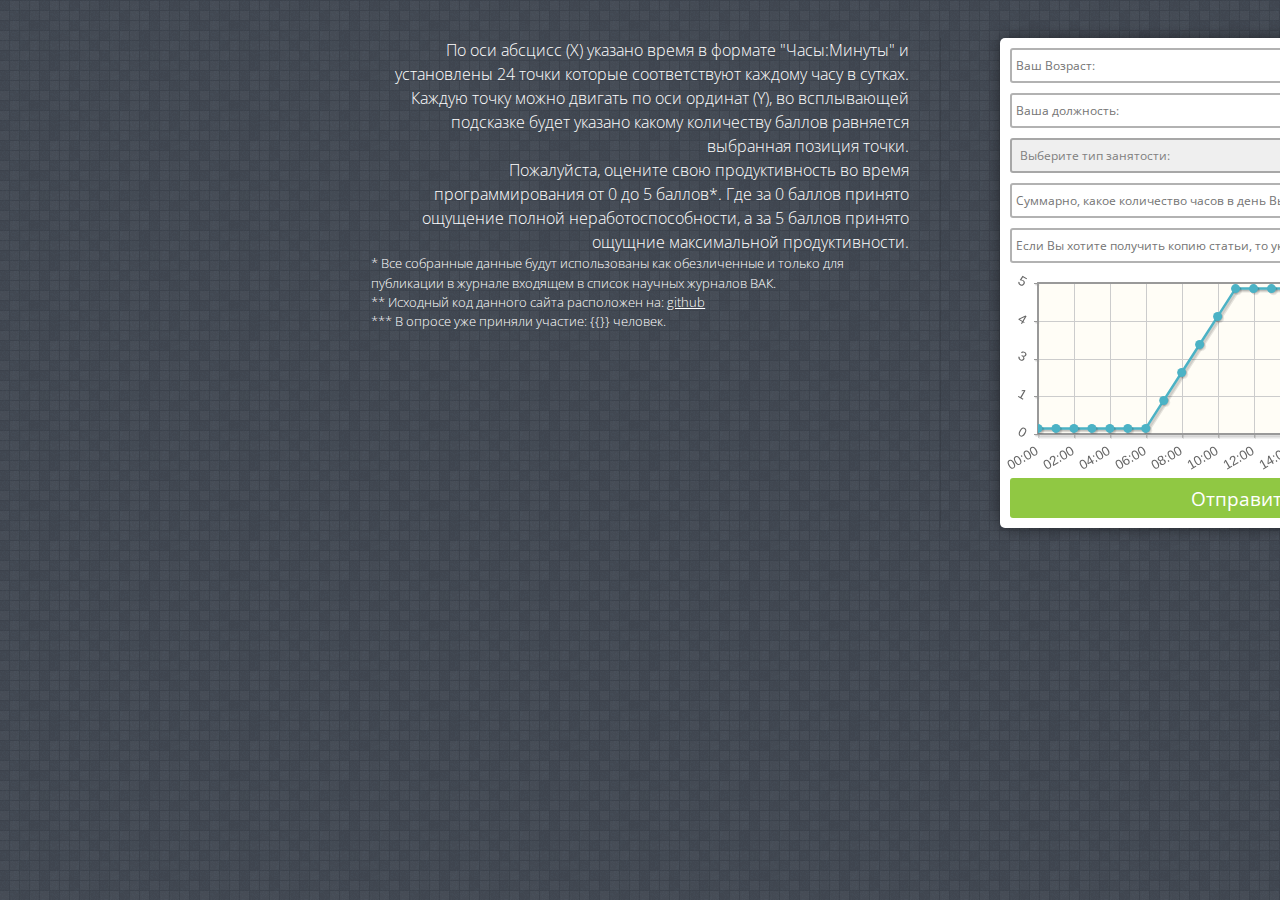
<file: static/index.html>
<!DOCTYPE html>
<html>
<head>
	<meta charset="utf-8">
	<title></title>	
	<script type="text/javascript" src="http://ajax.googleapis.com/ajax/libs/jquery/1.9.1/jquery.min.js"></script>
	<script type="text/javascript" src="jqplot/jquery.jqplot.js"></script>
	<script type="text/javascript" src="jqplot/plugins/jqplot.dateAxisRenderer.js"></script>
	<script type="text/javascript" src="jqplot/plugins/jqplot.barRenderer.js"></script>
	<script type="text/javascript" src="jqplot/plugins/jqplot.categoryAxisRenderer.js"></script>
	<script type="text/javascript" src="jqplot/plugins/jqplot.cursor.js"></script>
	<script type="text/javascript" src="jqplot/plugins/jqplot.highlighter.js"></script>
	<script type="text/javascript" src="jqplot/plugins/jqplot.dragable.js"></script>	
	<script type="text/javascript" src="jqplot/plugins/jqplot.logAxisRenderer.js"></script>
	<script type="text/javascript" src="jqplot/plugins/jqplot.canvasTextRenderer.js"></script>
	<script type="text/javascript" src="jqplot/plugins/jqplot.canvasAxisLabelRenderer.js"></script>
	<script type="text/javascript" src="jqplot/plugins/jqplot.canvasAxisTickRenderer.js"></script>

	<link rel="stylesheet" type="text/css" href="main.css" />
	<link rel="stylesheet" type="text/css" href="jqplot/jquery.jqplot.css" />	
</head>
<body>
		<div class="container">
			<div class="main clearfix">
				<!-- Левый блок -->
				<div class="column">
					<p>
						По оси абсцисс (X) указано время в формате "Часы:Минуты" и 
						установлены 24 точки которые соответствуют каждому часу в сутках. Каждую точку можно двигать по оси ординат (Y), во всплывающей подсказке будет 
						указано какому количеству баллов равняется выбранная позиция точки. 
						<br>
						Пожалуйста, оцените свою продуктивность во время программирования от 0 до 5 баллов*. 
						Где за 0 баллов принято ощущение полной неработоспособности, а за 5 баллов принято ощущние максимальной продуктивности.

					</p>
						

					<p style="font-size: 0.8em; text-align: left">
						* Все собранные данные будут использованы как обезличенные и только для публикации в журнале входящем в список научных журналов ВАК.
					</p>
					<p style="font-size: 0.8em; text-align: left">
						** Исходный код данного сайта расположен на: <a href="https://github.com/sinitcin/sci_questionnaire">github</a><br>
					</p>
					<p style="font-size: 0.8em; text-align: left">
						*** В опросе уже приняли участие: {{}} человек. 
					</p>
				</div>
				<!-- Конец левого блока -->
				<!-- Правый блок -->
				<div class="column">
					<form action="/processing" id="main_form" method="post">
						<input type="number" class="textbox" name="age" value="" min="0" max="120" placeholder="Ваш Возраст:" required/>
						<input type="text" class="textbox" name="specialization" placeholder="Ваша должность:" required/>						
						<select name="work_type" class="textbox" style="color:gray" onchange="this.style.color='black'" required/>
							<option value="" style="display:none" selected="selected">Выберите тип занятости:</option>
							<option value="full_day">Полный день</option>
							<option value="free_day">Свободный график</option>
						</select>
						<input type="number" class="textbox" name="active_work_hours" min="0" max="24" placeholder="Суммарно, какое количество часов в день Вы считаете себя наиболее продуктивным:" required/>				
						<input type="email" class="textbox" name="email" placeholder="Если Вы хотите получить копию статьи, то укажите Вашу почту:"/>
						<input type="hidden" name="points" id="points"/>
						<div id="chart1" style="height: 200px; width: 100%; margin-left: 5px; margin-bottom: 5px"></div>
						<input type="submit" name="submit" class="button" value="Отправить"/>
					</form>
				</div>
				<!-- Конец правого блока -->
			</div>
		</div>

		<script language="javascript" type="text/javascript">

		    $(document).ready(function () {  
				debugger
				$.jqplot.config.enablePlugins = true;
			
				window.s1 = [	
							['00:00',0],['01:00',0],['02:00',0],['03:00',0],['04:00',0],['05:00',0],['06:00',0],
							['07:00',1],['08:00',2],['09:00',3],['10:00',4],['11:00',5],['12:00',5],['13:00',5],
							['14:00',5],['15:00',5],['16:00',5],['17:00',4],['18:00',3],['19:00',2],['20:00',1],
							['21:00',0],['22:00',0],['23:00',0]
							];
			
				window.plot1 = $.jqplot('chart1',[s1],{
				axes: {
					xaxis: {
						tickOptions: {
							formatString: '%H:%M',
							angle: -30
						},
						tickRenderer:$.jqplot.CanvasAxisTickRenderer,
						labelOptions: {
							fontFamily:'Helvetica',
							fontSize: '14pt'
						},
						labelRenderer: $.jqplot.CanvasAxisLabelRenderer,
						renderer: $.jqplot.DateAxisRenderer,
						numberTicks: 12
					},
					yaxis: {
						tickOptions: {
							formatString: '%d',
							angle: 30
						},
						labelRenderer: $.jqplot.CanvasAxisLabelRenderer,
						tickRenderer: $.jqplot.CanvasAxisTickRenderer,
						numberTicks: 5,
						min:-0.2,
						max:5.2
					}, 
					seriesDefaults: { 
						showMarker: false,
						pointLabels: { show: true } 
					}
				},
				series: [{
					dragable: {
						constrainTo: 'y'
					},
					isDragable: true
					}],
				highlighter: {
					sizeAdjust: 10,
					tooltipLocation: 'n',
					tooltipAxes: 'y',
					tooltipFormatString: '<b><i><span style="color:red;">Значение: </span></i></b> %d',
					useAxesFormatters: false
				},
				cursor: {
					show: true
				}
				});
			});

			$('#main_form').submit(function () {
				$("#points").val(JSON.stringify(window.s1));
			});
		</script>

</body>
</html>
</file>
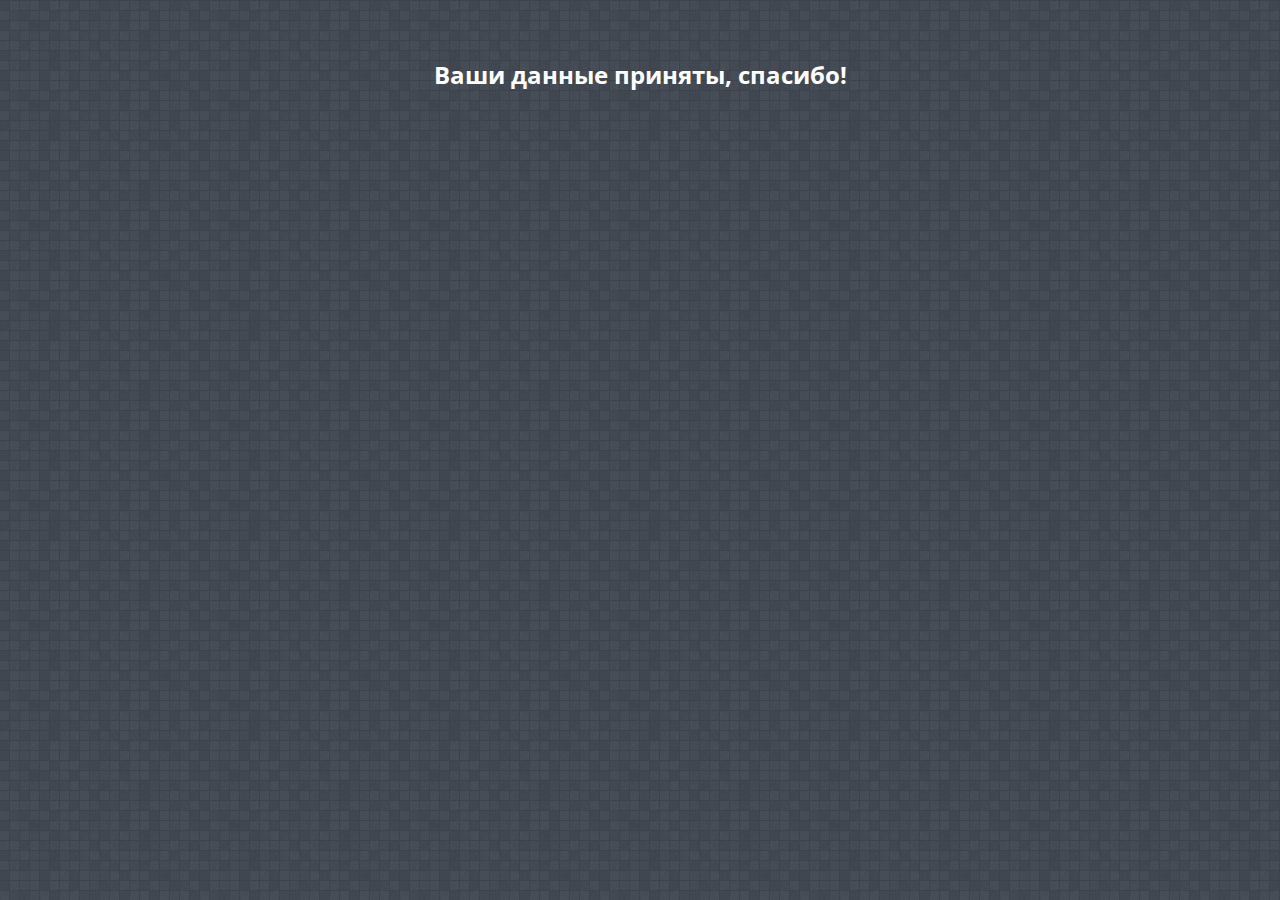
<file: static/thanks.html>
<!DOCTYPE html>
<html>
<head>
	<meta charset="utf-8">
	<title></title>
	<link rel="stylesheet" type="text/css" href="main.css" />
</head>
<body>
	<div class="container">
		<div class="main clearfix" style="text-align: center">
			<h2>Ваши данные приняты, спасибо!</h2>
		</div>
	</div>
</body>
</html>
</file>
<file: static/main.css>
@import url(http://fonts.googleapis.com/css?family=Open+Sans:400,300,700&subset=latin,cyrillic);

*, *:after, *:before { -webkit-box-sizing: border-box; -moz-box-sizing: border-box; box-sizing: border-box; }

body, html { font-size: 100%; padding: 0; margin: 0; }

.clearfix:before, .clearfix:after { content: " "; display: table; }
.clearfix:after { clear: both; }

body {
	font-family: 'Open Sans', Calibri, Arial, sans-serif;
	color: #fff;
    background: rgb(4, 165, 216); 
    background-image: url('body.png');
    overflow: scroll;
}

a {
	color: #fff;
    text-decoration: underline;
}

.main,
.container,.header {
	margin: 0 auto;
	padding: 1.2em;
}

.header {
	text-align: center;
	background: rgb(62, 151, 221);
	padding: 2em;
}

.header h1 {
	font-size: 2.625em;
	line-height: 1.3;
	margin: 0;
	font-weight: 300;
}

.header span {
	display: block;
	font-size: 55%;
	opacity: 0.7;
	padding: 0 0 0.6em 0.1em;
}

.main {
	max-width: 100%;
}

.column {
	float: left;
	width: 50%;
	padding: 0 2em;
	min-height: 300px;
	position: relative; top: 10%; left: 25%;
}

.column:nth-child(2) {
	box-shadow: -1px 0 0 rgba(0,0,0,0.1);
}

.column p {
	font-weight: 300;
	font-size: 1em;
	padding: 0;
	margin: 0;
	text-align: right;
	line-height: 1.5;
}

.footnote {
	font-size: 0.8em; 
	text-align: left;
}

.nav-top {
	background: #3B7BAD;
	position: fixed;
	text-transform: uppercase;
	width: 100%;
	font-size: 0.69em;
	line-height: 2.2;
	z-index: 9999;
}

.nav-top a {
	color:#FFCE84;
	padding: 0 1em;
	letter-spacing: 0.1em;
	display: inline-block;
}

.nav-top a:hover {
	color: #e74c3c;
	background: rgba(255,255,255,0.6);
}

.nav-top span.right {
	float: right;
}

.nav-top span.right a {
	float: left;
	display: block;
}

@media screen and (max-width: 46.0625em) {
	.column {
		width: 100%;
		min-width: auto;
		min-height: auto;
		padding: 1em; 
	}

	.column p {
		text-align: left;
		font-size: 1.2em;
	}

	.column:nth-child(2) {
		box-shadow: 0 -1px 0 rgba(0,0,0,0.1);
	}

	.container > header h1 {
	    font-size: 2.1em;
    }
}

.button {  
    height:40px;
    width:100%;
    border-radius:3px;
    border:rgba(0,0,0,.3) 0px solid;
    box-sizing:border-box;
    padding:4px;
    background:#90c843;
    color:#FFF;
    font-family: 'Open Sans', sans-serif;  
    font-weight:400;
    font-size: 14pt;
    transition:background .4s;
    cursor:pointer;
}

.button:active {
    box-shadow: 0px 3px 0px #3a7faa, 0px 3px 6px rgba(0, 0, 0, 0.9);
    top: 6px;
}

.submit {
    text-transform: uppercase;
    color: #efd959;
}
.down{
    margin:55px auto;
    text-align: center;
}

form {
    margin:0 auto;
    color: black;
    max-width:90%;
    box-sizing:border-box;
    padding:10px;
    border-radius:5px; 
    background:RGBA(255,255,255,1);
    -webkit-box-shadow:  0px 0px 15px 0px rgba(0, 0, 0, .45);        
    box-shadow:  0px 0px 15px 0px rgba(0, 0, 0, .45);  
}

.textbox{
    height:35px;
    width:100%;
    border-radius:3px;
    border:rgba(0,0,0,.3) 2px solid;
    box-sizing:border-box;
    font-family: 'Open Sans', sans-serif;
    font-size:12px; 
    padding:4px;
    margin-bottom:10px;  
    display: inline-block;
}

.message:focus,
.textbox:focus {
    outline:none;
    border:rgba(24,149,215,1) 2px solid;
}

.leftpane {
    float: left;
    width: 50%;
    padding: 10px;
}
.rightpane {
    float: right;
    width: 50%;
    padding: 10px;
}

input.vertical { 
	-webkit-appearance: slider-vertical;  
	writing-mode: bt-lr; 
}
</file>
